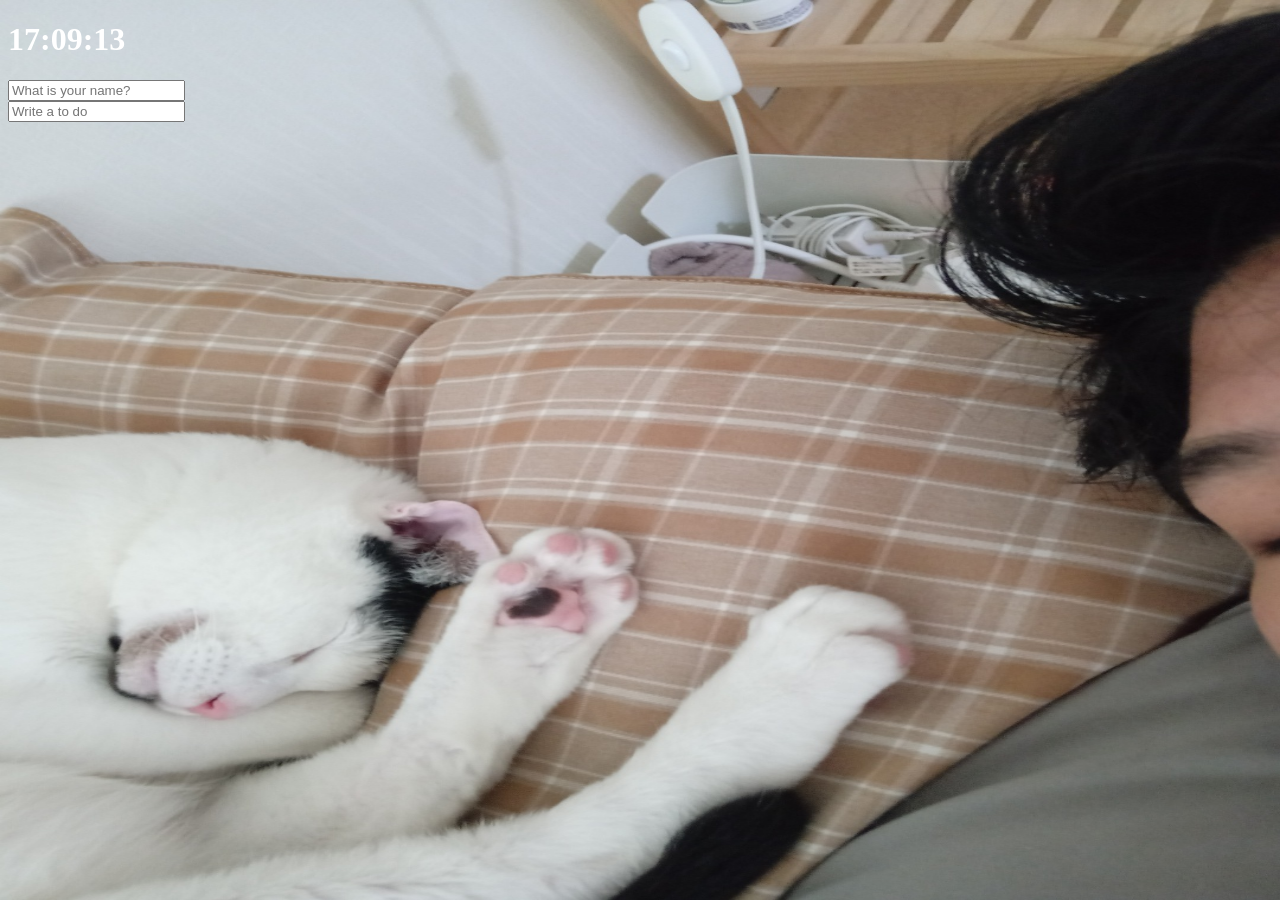
<file: index.html>
<!DOCTYPE html>
<html lang="en">
<head>
    <title>Something</title>
    <!--emoji가 안되는건 charset을 안넣어서그렇다-->
    <meta charset="utf-8" />
    <link rel="stylesheet" href="index.css" />
</head>
<body>
    <div class="js-clock">
        <h1>00:00</h1>
    </div>
    <form class="js-form form">
        <input type="text" placeholder="What is your name?" />
    </form>
    <h4 class="js-greetings greetings"></h4>
    <form class="js-toDoForm">
        <input type="text" placeholder="Write a to do" />
    </form>
    <ul class="js-toDoList">    
      <!--<li id="1">abcd</li>-->  
    </ul>
    <script src="clock.js"></script>
    <script src="greeting.js"></script>
    <script src="todo.js"></script>
    <script src="bg.js"></script>
    <script src="weather.js"></script>
</body>
</html>
</file>
<file: index.css>
body {
  background-color: #2c3e50;
  color: white;
}

.btn {
  cursor: pointer;
}

.clicked {
  color: #7f8c8d;
}

.form,
.greetings {
  display: none;
}

.showing {
  display: block;
}

@keyframes fadeIn {
  from {
    opacity: 0;
  }
  to {
    opacity: 1;
  }
}

.bgImage {
  position: absolute;
  top: 0;
  left: 0;
  width: 100%;
  height: 100%;
  z-index: -1;
  animation: fadeIn 0.5s linear;
}
</file>
